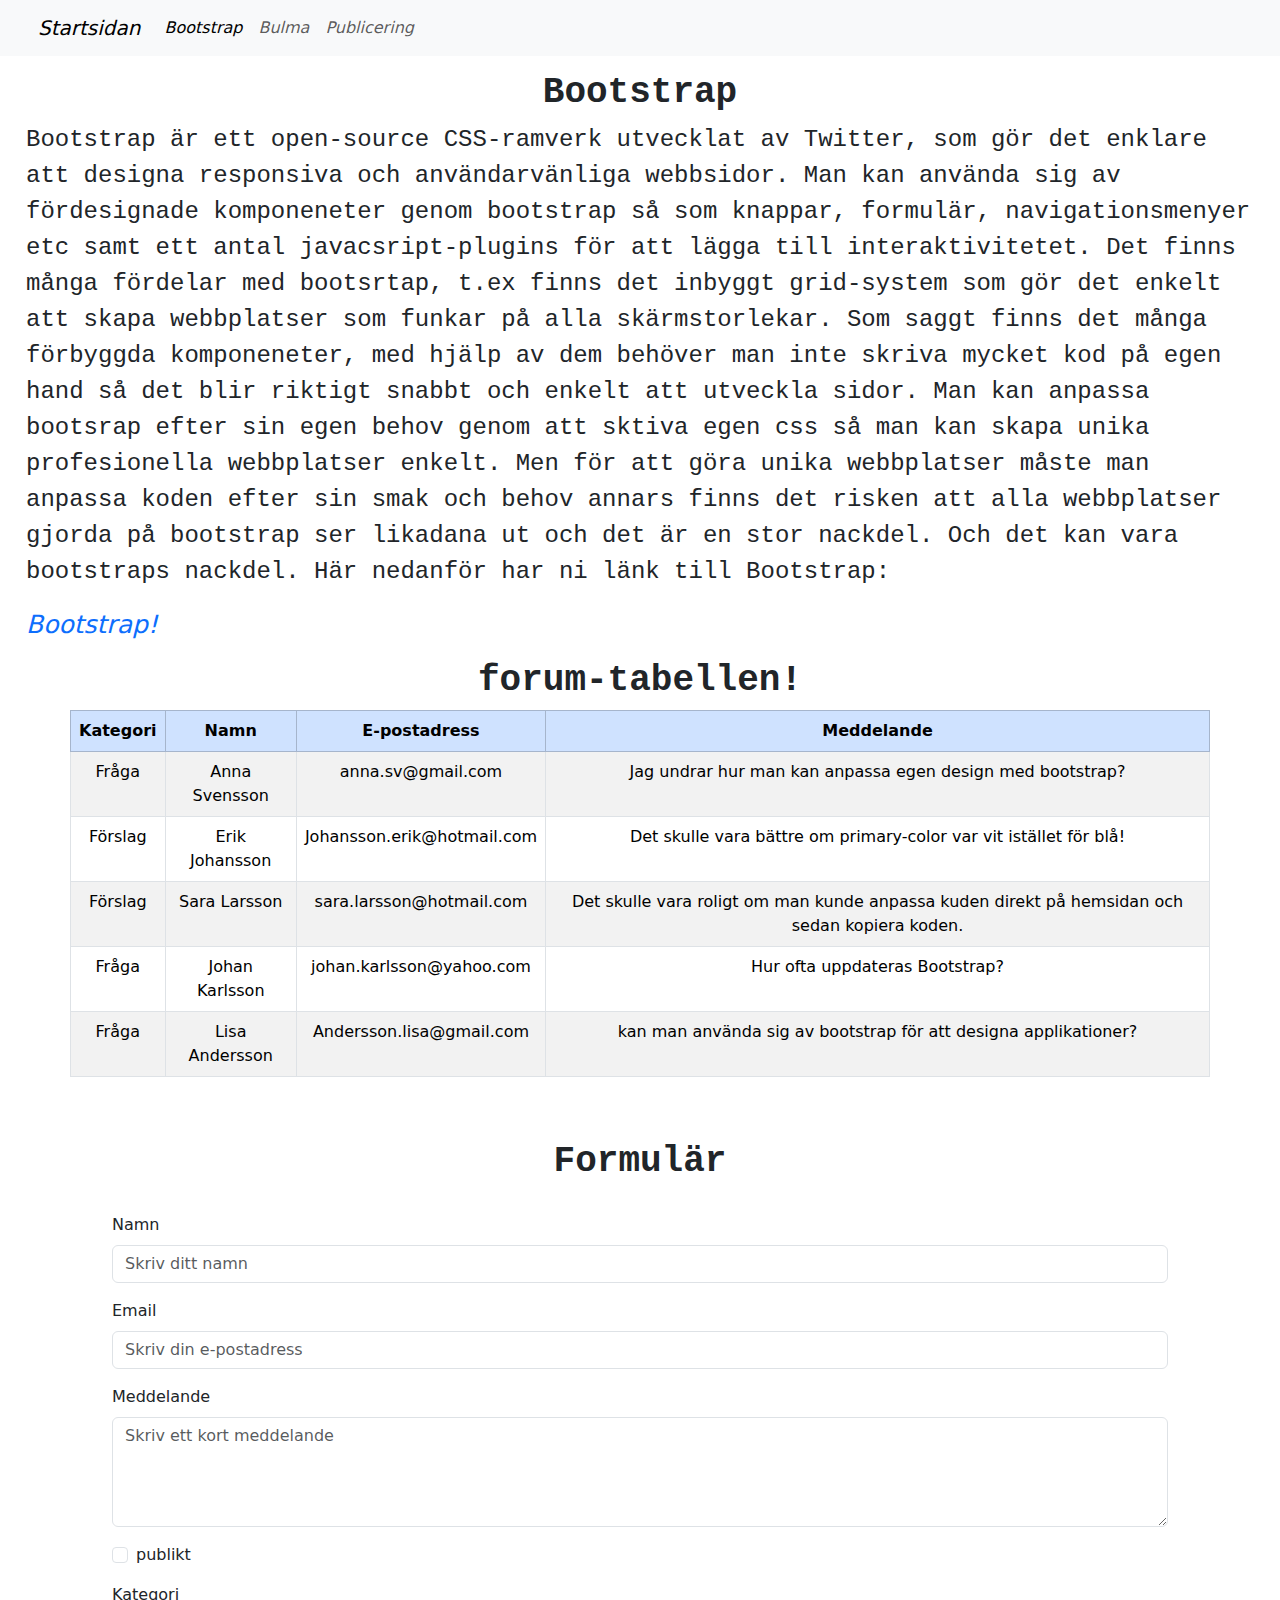
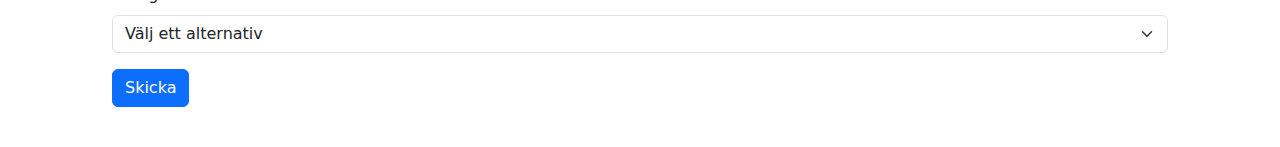
<file: bootstrap.html>
<!DOCTYPE html>
<html lang="en">
<head>
    <meta charset="UTF-8">
    <meta name="viewport" content="width=device-width, initial-scale=1.0">
    <title>Bootstrap</title>
      <!-- Bootstrap CSS -->
  <link href="https://cdn.jsdelivr.net/npm/bootstrap@5.3.0/dist/css/bootstrap.min.css" rel="stylesheet">
  <link rel="stylesheet" href="./styles.css"> 
</head>
<body>
    <nav class="navbar navbar-expand-lg bg-body-tertiary">
        <div class="container-fluid">
          <a class="navbar-brand" href="./index.html">Startsidan</a>
          <button class="navbar-toggler" type="button" data-bs-toggle="collapse" data-bs-target="#navbarNav" aria-controls="navbarNav" aria-expanded="false" aria-label="Toggle navigation">
            <span class="navbar-toggler-icon"></span>
          </button>
          <div class="collapse navbar-collapse" id="navbarNav">
            <ul class="navbar-nav">
              <li class="nav-item">
                <a class="nav-link active" aria-current="page" href="./bootstrap.html">Bootstrap</a>
              </li>
              <li class="nav-item">
                <a class="nav-link" href="./bulma.html">Bulma</a>
              </li>
              <li class="nav-item">
                <a class="nav-link" href="./publicering.html">Publicering</a>
              </li>

            </ul>
          </div>
        </div>
      </nav>
    <h2 >Bootstrap</h2>
    <p>Bootstrap är ett open-source CSS-ramverk utvecklat av Twitter, som gör det enklare att designa responsiva och användarvänliga webbsidor.
        Man kan använda sig av fördesignade komponeneter genom bootstrap så som knappar, formulär, navigationsmenyer etc samt ett antal javacsript-plugins för att lägga till interaktivitetet.
        Det finns många fördelar med bootsrtap, t.ex finns det inbyggt grid-system som gör det enkelt att skapa webbplatser som funkar på alla skärmstorlekar.
        Som saggt finns det många förbyggda komponeneter, med hjälp av dem behöver man inte skriva mycket kod på egen hand så det blir riktigt snabbt och enkelt att utveckla sidor. 
        Man kan anpassa bootsrap efter sin egen behov genom att sktiva egen css så man kan skapa unika profesionella webbplatser enkelt. Men för att göra unika webbplatser måste man anpassa koden efter sin smak och behov annars finns det risken att alla webbplatser gjorda på bootstrap ser likadana ut och det är en stor nackdel.
        Och det kan vara bootstraps nackdel.
         Här nedanför har ni länk till Bootstrap:
    </p>
    <a href="https://getbootstrap.com/docs/5.3/getting-started/introduction/" class="text-decoration-none  "> Bootstrap!</a>

<h2>forum-tabellen!</h2>
<!-- Bootstrap Table -->
<table class="table table-striped table-bordered container text-center table-hover">
    <thead class="table-primary">
      <tr>
        <th>Kategori</th>
        <th>Namn</th>
        <th>E-postadress</th>
        <th>Meddelande</th>
      </tr>
    </thead>
    <tbody>
            <tr>
              <td>Fråga</td>
              <td>Anna Svensson</td>
              <td>anna.sv@gmail.com</td>
              <td>Jag undrar hur man kan anpassa egen design med bootstrap?</td>
            </tr>
            <tr>
              <td>Förslag</td>
              <td>Erik Johansson</td>
              <td>Johansson.erik@hotmail.com</td>
              <td>Det skulle vara bättre om primary-color var vit istället för blå!</td>
            </tr>
            <tr>
              <td>Förslag</td>
              <td>Sara Larsson</td>
              <td>sara.larsson@hotmail.com</td>
              <td>Det skulle vara roligt om man kunde anpassa kuden direkt på hemsidan och sedan kopiera koden. </td>
            </tr>
            <tr>
              <td>Fråga</td>
              <td>Johan Karlsson</td>
              <td>johan.karlsson@yahoo.com</td>
              <td>Hur ofta uppdateras Bootstrap?</td>
            </tr>
            <tr>
              <td>Fråga</td>
              <td>Lisa Andersson</td>
              <td>Andersson.lisa@gmail.com</td>
              <td>kan man använda sig av bootstrap för att designa applikationer? </td>
            </tr>
    </tbody>
  </table>
</div>

    <div class="container mt-5">
        <h2>Formulär</h2>
        <form id="messageForm" method="POST" action="http://localhost:3000/save-message">
          <!-- Inputfält för namn -->
          <div class="mb-3">
            <label for="name" class="form-label">Namn</label>
            <input type="text" class="form-control" id="name" placeholder="Skriv ditt namn" required>
          </div>
            <!-- Inputfält för Email -->
          <div class="mb-3">
            <label for="email" class="form-label">Email</label>
            <input type="text" class="form-control" id="email" name="email" placeholder="Skriv din e-postadress" required>
          </div>
          <!-- Textarea för meddelande -->
          <div class="mb-3">
            <label for="message" class="form-label">Meddelande</label>
            <textarea class="form-control" id="message" name="message" rows="4" placeholder="Skriv ett kort meddelande " required></textarea>
          </div>
    
          <!-- Checkbox -->
          <div class="form-check mb-3">
            <input class="form-check-input" type="checkbox" id="public" name="public"> 
            <label class="form-check-label" for="public">
              publikt
            </label>
          </div>
    
          <!-- Select-lista -->
          <div class="mb-3">
            <label for="options" class="form-label">Kategori</label>
            <select class="form-select" id="options">
              <option selected disabled>Välj ett alternativ</option>
              <option value="1">Förslag</option>
              <option value="2">Fråga</option>
            </select>
          </div>
    
          <!-- Knapp -->
          <button type="submit" class="btn btn-primary" id="skicka">Skicka</button>
        </form>
      </div>
          <!-- Meddelande för bekräftelse -->
    <div id="confirmationMessage" class="alert alert-success mt-4" style="display:none;">
        Tack för ditt meddelande! Det kommer att publiceras inom 2 arbetsdagar!
      </div>

      <script>
        document.getElementById('messageForm').addEventListener('submit', function(event) {
          event.preventDefault(); // Förhindra att formuläret skickas till servern direkt
    
          // Visa bekräftelsemeddelande
          document.getElementById('confirmationMessage').style.display = 'block';
    
          // Töm formuläret
          document.getElementById('messageForm').reset();
    
          // Vänta 3 sekunder och dölj meddelandet
          setTimeout(function() {
            document.getElementById('confirmationMessage').style.display = 'none';
          }, 3000);
        });
      </script>
 <!-- Bootstrap JS -->
 <script src="https://cdn.jsdelivr.net/npm/bootstrap@5.3.0/dist/js/bootstrap.bundle.min.js"></script>

</body>
</html>
</file>
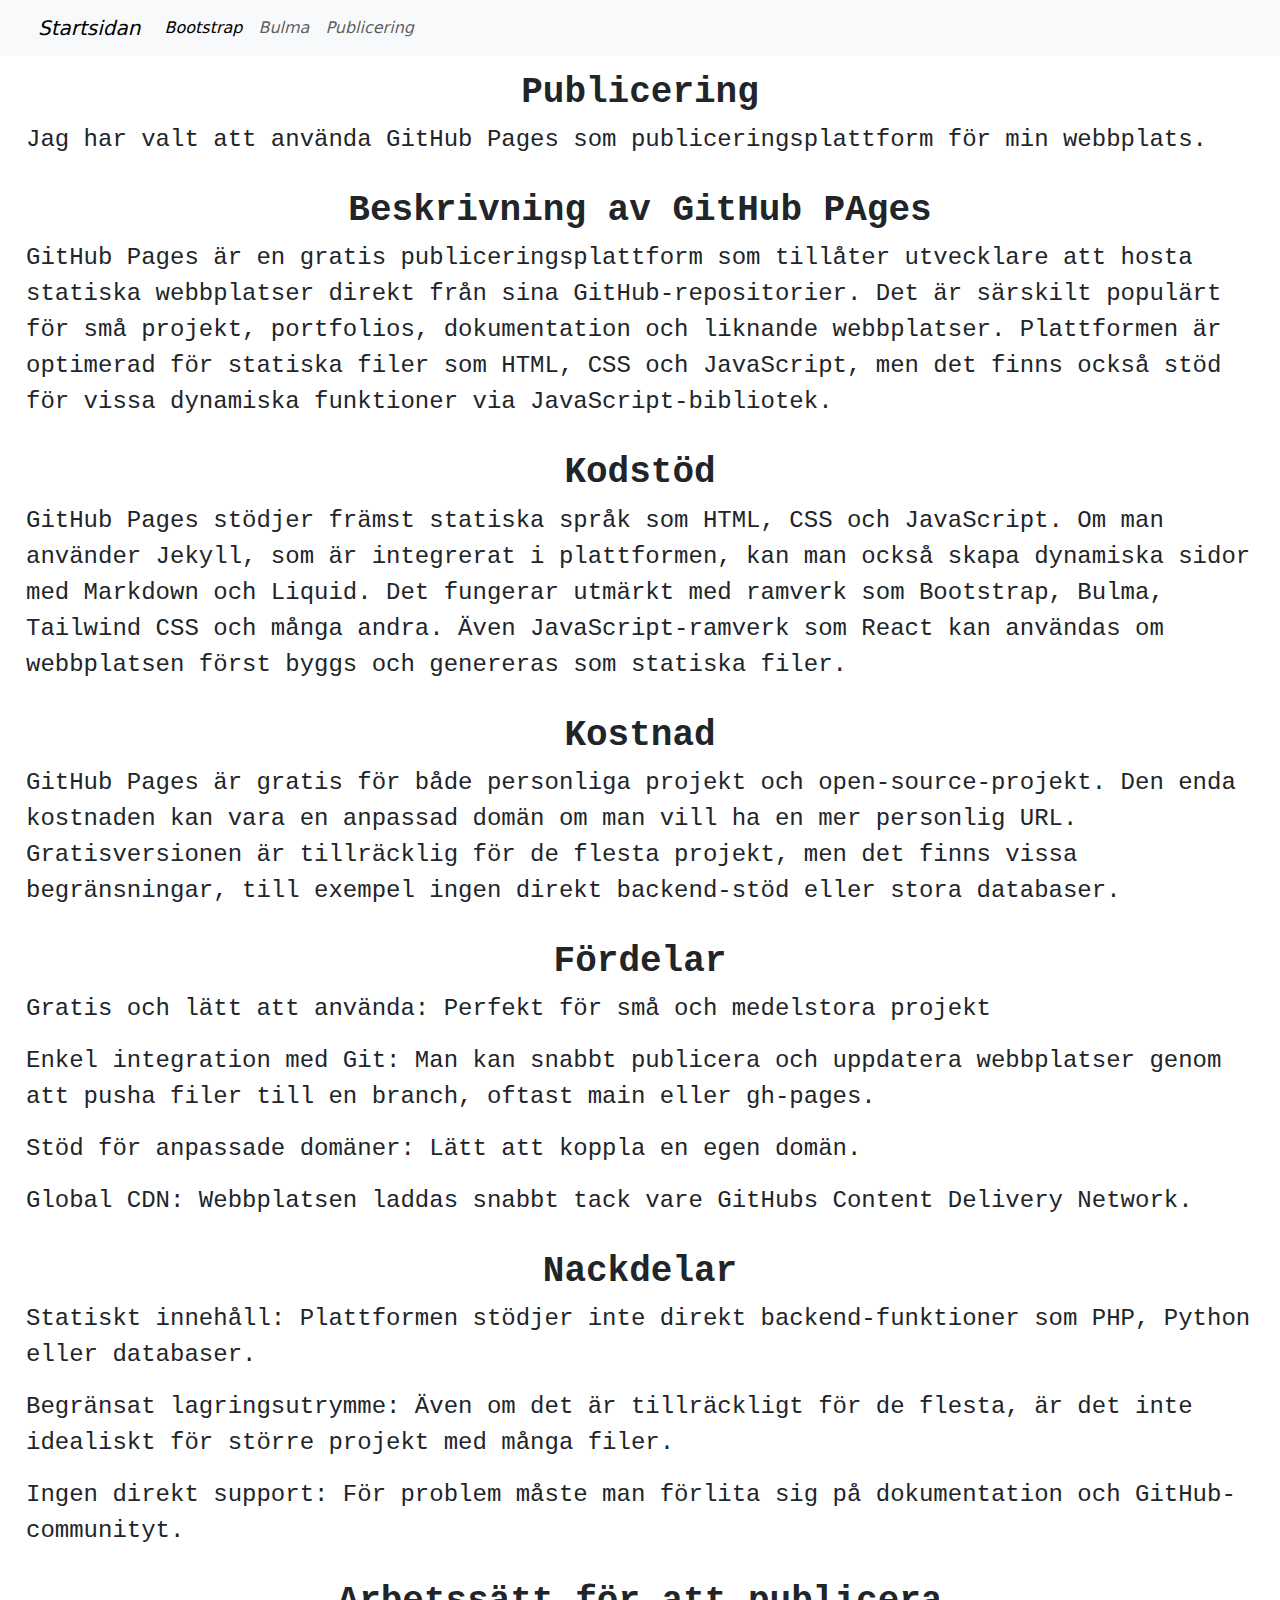
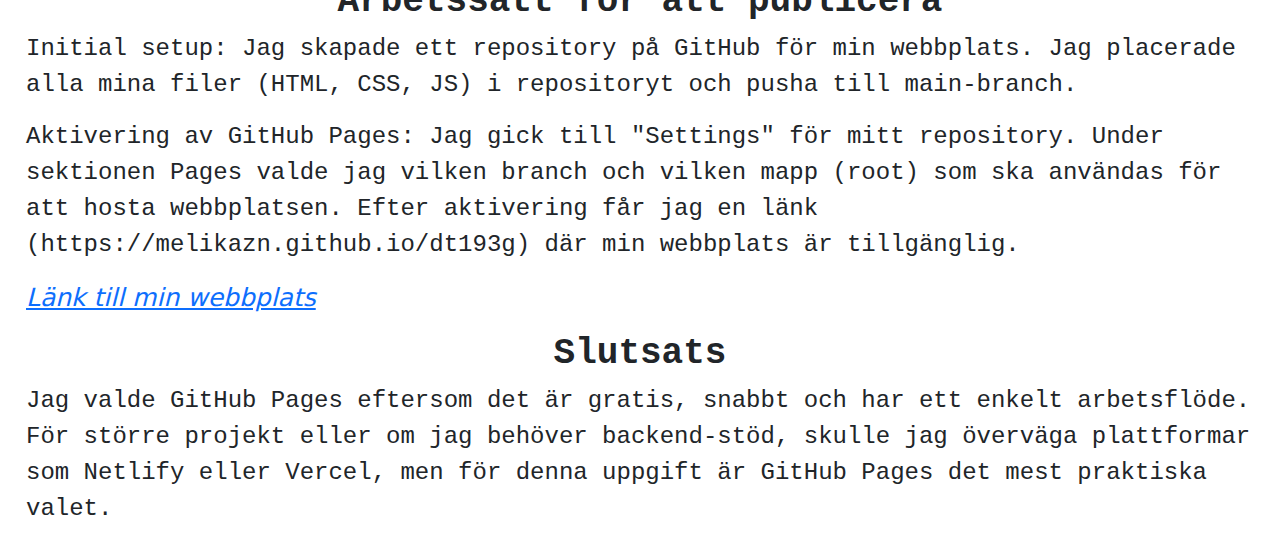
<file: publicering.html>
<!DOCTYPE html>
<html lang="en">
<head>
    <meta charset="UTF-8">
    <meta name="viewport" content="width=device-width, initial-scale=1.0">
          <!-- Bootstrap CSS -->
  <link href="https://cdn.jsdelivr.net/npm/bootstrap@5.3.0/dist/css/bootstrap.min.css" rel="stylesheet">
  <link rel="stylesheet" href="./styles.css"> 
    <title>Publicering</title>
</head>
<body>
    <nav class="navbar navbar-expand-lg bg-body-tertiary">
        <div class="container-fluid">
          <a class="navbar-brand" href="./index.html">Startsidan</a>
          <button class="navbar-toggler" type="button" data-bs-toggle="collapse" data-bs-target="#navbarNav" aria-controls="navbarNav" aria-expanded="false" aria-label="Toggle navigation">
            <span class="navbar-toggler-icon"></span>
          </button>
          <div class="collapse navbar-collapse" id="navbarNav">
            <ul class="navbar-nav">
              <li class="nav-item">
                <a class="nav-link active" aria-current="page" href="./bootstrap.html">Bootstrap</a>
              </li>
              <li class="nav-item">
                <a class="nav-link" href="./bulma.html">Bulma</a>
              </li>
              <li class="nav-item">
                <a class="nav-link" href="./publicering.html">Publicering</a>
              </li>

            </ul>
          </div>
        </div>
      </nav>
      <h2>Publicering</h2>
      <p>Jag har valt att använda GitHub Pages som publiceringsplattform för min webbplats.</p>
      <h2>Beskrivning av GitHub PAges</h2>
      <p>
        GitHub Pages är en gratis publiceringsplattform som tillåter utvecklare att hosta statiska webbplatser direkt från sina GitHub-repositorier. Det är särskilt populärt för små projekt, portfolios, dokumentation och liknande webbplatser. Plattformen är optimerad för statiska filer som HTML, CSS och JavaScript, men det finns också stöd för vissa dynamiska funktioner via JavaScript-bibliotek.
      </p>
      <h2>
        Kodstöd
      </h2>
      <p>
        GitHub Pages stödjer främst statiska språk som HTML, CSS och JavaScript. Om man använder Jekyll, som är integrerat i plattformen, kan man också skapa dynamiska sidor med Markdown och Liquid.
Det fungerar utmärkt med ramverk som Bootstrap, Bulma, Tailwind CSS och många andra. Även JavaScript-ramverk som React kan användas om webbplatsen först byggs och genereras som statiska filer.
      </p>
      <h2>Kostnad</h2>
      <p>
        GitHub Pages är gratis för både personliga projekt och open-source-projekt. Den enda kostnaden kan vara en anpassad domän om man vill ha en mer personlig URL.
Gratisversionen är tillräcklig för de flesta projekt, men det finns vissa begränsningar, till exempel ingen direkt backend-stöd eller stora databaser.
      </p>
      <h2>Fördelar</h2>
      <p>Gratis och lätt att använda: Perfekt för små och medelstora projekt</p>
      <p>Enkel integration med Git: Man kan snabbt publicera och uppdatera webbplatser genom att pusha filer till en branch, oftast main eller gh-pages.
      </p>
      <p>Stöd för anpassade domäner: Lätt att koppla en egen domän.</p>
      <p>Global CDN: Webbplatsen laddas snabbt tack vare GitHubs Content Delivery Network.</p>
      <h2>Nackdelar</h2>
      <p>Statiskt innehåll: Plattformen stödjer inte direkt backend-funktioner som PHP, Python eller databaser.</p>
      <p>Begränsat lagringsutrymme: Även om det är tillräckligt för de flesta, är det inte idealiskt för större projekt med många filer.</p>
      <p>Ingen direkt support: För problem måste man förlita sig på dokumentation och GitHub-communityt.
      </p>
      <h2>Arbetssätt för att publicera</h2>
      <p>Initial setup:

        Jag skapade ett repository på GitHub för min webbplats.
        Jag placerade alla mina filer (HTML, CSS, JS) i repositoryt och pusha till main-branch.</p>
        <p>Aktivering av GitHub Pages:

          Jag gick till "Settings" för mitt repository.
          Under sektionen Pages valde jag vilken branch och vilken mapp (root) som ska användas för att hosta webbplatsen.
          Efter aktivering får jag en länk (https://melikazn.github.io/dt193g) där min webbplats är tillgänglig.</p>
          <a href="https://melikazn.github.io/dt193g">Länk till min webbplats</a>
          <h2>Slutsats</h2>
          <p>Jag valde GitHub Pages eftersom det är gratis, snabbt och har ett enkelt arbetsflöde. För större projekt eller om jag behöver backend-stöd, skulle jag överväga plattformar som Netlify eller Vercel, men för denna uppgift är GitHub Pages det mest praktiska valet.</p>
</body>
<script src="https://cdn.jsdelivr.net/npm/bootstrap@5.3.0/dist/js/bootstrap.bundle.min.js"></script>
</html>
</file>
<file: styles.css>
h2{
  font-size: 36px;
  font-weight: bold;
  text-align: center;
  padding-top: 15px;
  font-family: 'Courier New', Courier, monospace;
}
p{
  font-size: 24px;
  padding-left: 26px;
  padding-right: 26px;
  font-family: 'Courier New', Courier, monospace;
}
a{
  font-size: 25px;
  padding-left: 26px;
  font-style: italic;

}
#confirmationMessage{
  padding: 10px;
  margin: 10px;
}
#skicka{
  margin-bottom: 10px;
}
form{
  margin: 30px;
}
@media (max-width: 576px) { 
  h2{
    font-size: 22px;
  }
  p{
    font-size: 18px;
  }
  a{
    font-size: 20px;
  }
  form{
    margin: 10px;
  }
 }
 @media (min-width: 576px) and (max-width: 768px) {   
  h2 {
    font-size: 30px;
  }
  p {
    font-size: 20px;
  }
  a {
    font-size: 22px;
  } 
  form{
    margin: 20px;
  }
}
</file>
